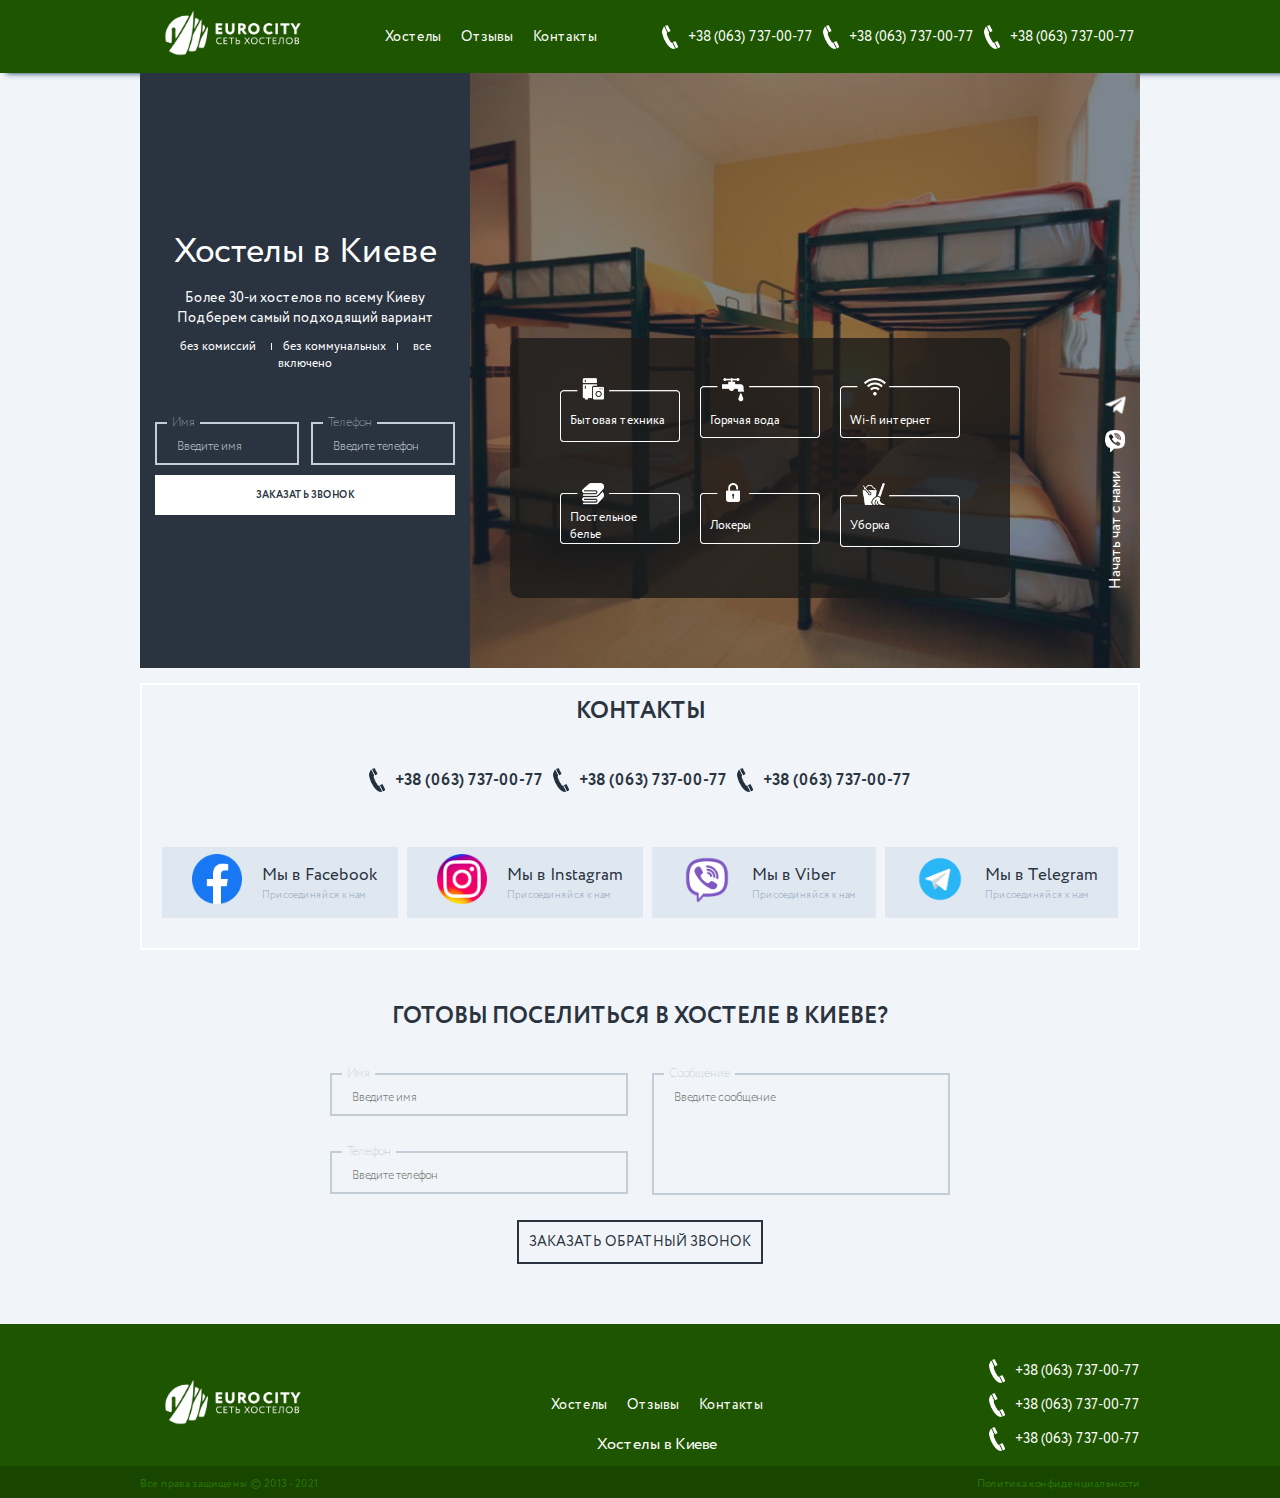
<file: front/contact.html>
<!DOCTYPE html>
<html lang="en">
<head>
	<meta charset="UTF-8">
	<meta name="viewport" content="width=device-width, initial-scale=1.0">
	<title>itworkers</title>
<link href="https://fonts.googleapis.com/css?family=Raleway:200,100,400" rel="stylesheet" type="text/css" />
    <link rel="shortcut icon" href="img/logo.png" type="image/x-icon">
	<link rel="stylesheet" href="css/style.css">
	<link rel="stylesheet" href="css/media.css"> 
	<script src="js/jquery-3.2.1.js"></script>
	<script src="js/main.js"></script>
	 
</head>
<body>
 	<header>
 		<div class="greenPart">
 			<div class="myContainer flex-align-center">
	 			<div class="logo">
		 			<a href="">
		 				<img src="img/1.png" alt="">
		 			</a>
		 		</div>
		 		<nav>
		 			<ul>
		 				<li><a href="">Хостелы</a></li>
		 				<li><a href="">Отзывы</a></li>
		 				<li><a href="">Контакты</a></li>
		 			</ul>
		 		</nav>
		 		<div class="phonenumbers">
		 			<a href="tel:+380637370077"><img src="img/Daco_524161.png" alt=""><span>+38 (063) 737-00-77</span></a>
		 			<a href="tel:+380637370077"><img src="img/Daco_524161.png" alt=""><span>+38 (063) 737-00-77</span></a>
		 			<a href="tel:+380637370077"><img src="img/Daco_524161.png" alt=""><span>+38 (063) 737-00-77</span></a>
		 		</div>
	 		</div>
 		</div>
 		<div class="infoHeader">
 			<div class="myContainer">
 				<div class="orderCall">
 					<h1 class="title">Хостелы в Киеве</h1>
 					<p class="description"><span>Более 30-и хостелов по всему Киеву</span> <span>Подберем самый подходящий вариант</span></p>
 					<p class="servicesTipes">
 						<span>без комиссий</span>
 						<span>без коммунальных</span>
 						<span>все включено</span>
 					</p>
 					<form action="">
 						<div class="items">
 							<div class="item">
 								<input type="text" placeholder="Введите имя">
 								<span>Имя</span>
 							</div>
 							<div class="item">
 								<input type="text" placeholder="Введите телефон">
 								<span>Телефон</span>
 							</div>
 							<button>ЗАКАЗАТЬ ЗВОНОК</button>
 						</div>
 					</form>
 				</div>
 				<div class="services">
 					<div class="types">
 						<div class="item" style="background-image: url(img/11.png);">
 							<!-- <img src="img/appliances.png" alt=""> -->
 							<p class="name">Бытовая техника</p>
 						</div>
 						<div class="item" style="background-image: url(img/3.png);">
 							<!-- <img src="img/Слой570.png" alt=""> -->
 							<p class="name">Горячая вода</p>
 						</div>
 						<div class="item" style="background-image: url(img/sd.png);">
 							<!-- <img src="img/pngwing.png" alt=""> -->
 							<p class="name">Wi-fi интернет</p>
 						</div>
 						<div class="item" style="background-image: url(img/4.png);">
 							<!-- <img src="img/5223459519203.png" alt=""> -->
 							<p class="name">Постельное белье</p>
 						</div>
 						<div class="item" style="background-image: url(img/5.png);">
 							<!-- <img src="img/2.3938633315415480940416.png" alt=""> -->
 							<p class="name">Локеры</p>
 						</div>
 						<div class="item" style="background-image: url(img/6.png);">
 							<!-- <img src="img/19.png" alt=""> -->
 							<p class="name">Уборка</p>
 						</div>
 					</div>
 					<div class="startChatWithsoc">
 						<p>Начать чат с нами</p>
	 					
	 					<a href="">
	 						<img src="img/viber--v1.png" alt="">
	 					</a>
	 					<a href="">
	 						<img src="img/tel.png" alt="">
	 					</a>
 					</div>
 				</div>
 				
 			</div>
 		</div>

 	</header>
 	<main>
 	 	 <div class="contactUs myContainer">
 	 	 	<div class="border">
 	 	 		<p class="title">КОНТАКТЫ</p>
	 	 	 	<div class="phonenumbers">
		 			<a href="tel:+380637370077"><img src="img/Daco_5241x61.png" alt=""><span>+38 (063) 737-00-77</span></a>
		 			<a href="tel:+380637370077"><img src="img/Daco_5241x61.png" alt=""><span>+38 (063) 737-00-77</span></a>
		 			<a href="tel:+380637370077"><img src="img/Daco_5241x61.png" alt=""><span>+38 (063) 737-00-77</span></a>
		 		</div>
		 		<div class="sociallinks flex-align-center">
		 			<div class="item flex-align-center">
		 				<a href=""></a>
		 				<div class="icon">
		 					<img src="img/icon/facebook-logo-2019-1597680-1350125.png" alt="">
		 				</div>
		 				<div class="join">
		 					<p class="title">Мы в Facebook</p>
		 					<p class="desc">Присоединяйся к нам</p>
		 				</div>
		 			</div>
		 			<div class="item flex-align-center">
		 				<a href=""></a>
		 				<div class="icon">
		 					<img src="img/icon/283-2831746_insta-icon-instagram.png" alt="">
		 				</div>
		 				<div class="join">
		 					<p class="title">Мы в Instagram</p>
		 					<p class="desc">Присоединяйся к нам</p>
		 				</div>
		 			</div>
		 			<div class="item flex-align-center">
		 				<a href=""></a>
		 				<div class="icon">
		 					<img src="img/icon/viber.png" alt="">
		 				</div>
		 				<div class="join">
		 					<p class="title">Мы в Viber</p>
		 					<p class="desc">Присоединяйся к нам</p>
		 				</div>
		 			</div>
		 			<div class="item flex-align-center">
		 				<a href=""></a>
		 				<div class="icon">
		 					<img src="img/icon/telegram-app--v1.png" alt="">
		 				</div>
		 				<div class="join">
		 					<p class="title">Мы в Telegram</p>
		 					<p class="desc">Присоединяйся к нам</p>
		 				</div>
		 			</div>
		 		</div>
	 	 	 	</div>
	 		<div class="contactForm">
	 			<p class="title">Готовы поселиться в хостеле в Киеве?</p>
	 			<form action="">
	 				<div class="parts">
	 					<div class="item">
							<input type="text" placeholder="Введите имя">
							<span>Имя</span>
						</div>
						<div class="item">
							<input type="text" placeholder="Введите телефон">
							<span>Телефон</span>
						</div>
	 				</div>
					<div class="item">
						<textarea name="" id="" cols="30" rows="10" placeholder="Введите сообщение"></textarea>
						<span>Сообщение</span>
					</div>
					<button>ЗАКАЗАТЬ ОБРАТНЫЙ ЗВОНОК</button>
	 			</form>
	 		</div>
	 		

 	 	 </div>
 	</main>
 	<footer>
 		<div class="greenPart">
 			<div class="myContainer flex-align-center">
	 			<div class="logo">
		 			<a href="">
		 				<img src="img/1.png" alt="">
		 			</a>
		 		</div>
		 		<nav>
		 			<ul>
		 				<li><a href="">Хостелы</a></li>
		 				<li><a href="">Отзывы</a></li>
		 				<li><a href="">Контакты</a></li>
		 			</ul>
		 			<p class="hostels">Хостелы в Киеве</p>
		 		</nav>
		 		<div class="phonenumbers">
		 			<a href="tel:+380637370077"><img src="img/Daco_524161.png" alt=""><span>+38 (063) 737-00-77</span></a>
		 			<a href="tel:+380637370077"><img src="img/Daco_524161.png" alt=""><span>+38 (063) 737-00-77</span></a>
		 			<a href="tel:+380637370077"><img src="img/Daco_524161.png" alt=""><span>+38 (063) 737-00-77</span></a>
		 		</div>
	 		</div>
 		</div>
 		<div class="darkGreen">
 			<div class="myContainer">
 				<p>Все права защищены © 2013 - 2021</p>
 				<a href="">Политика конфиденциальности</a>
 			</div>
 		</div>
 	</footer>
</body>
</html>
</file>
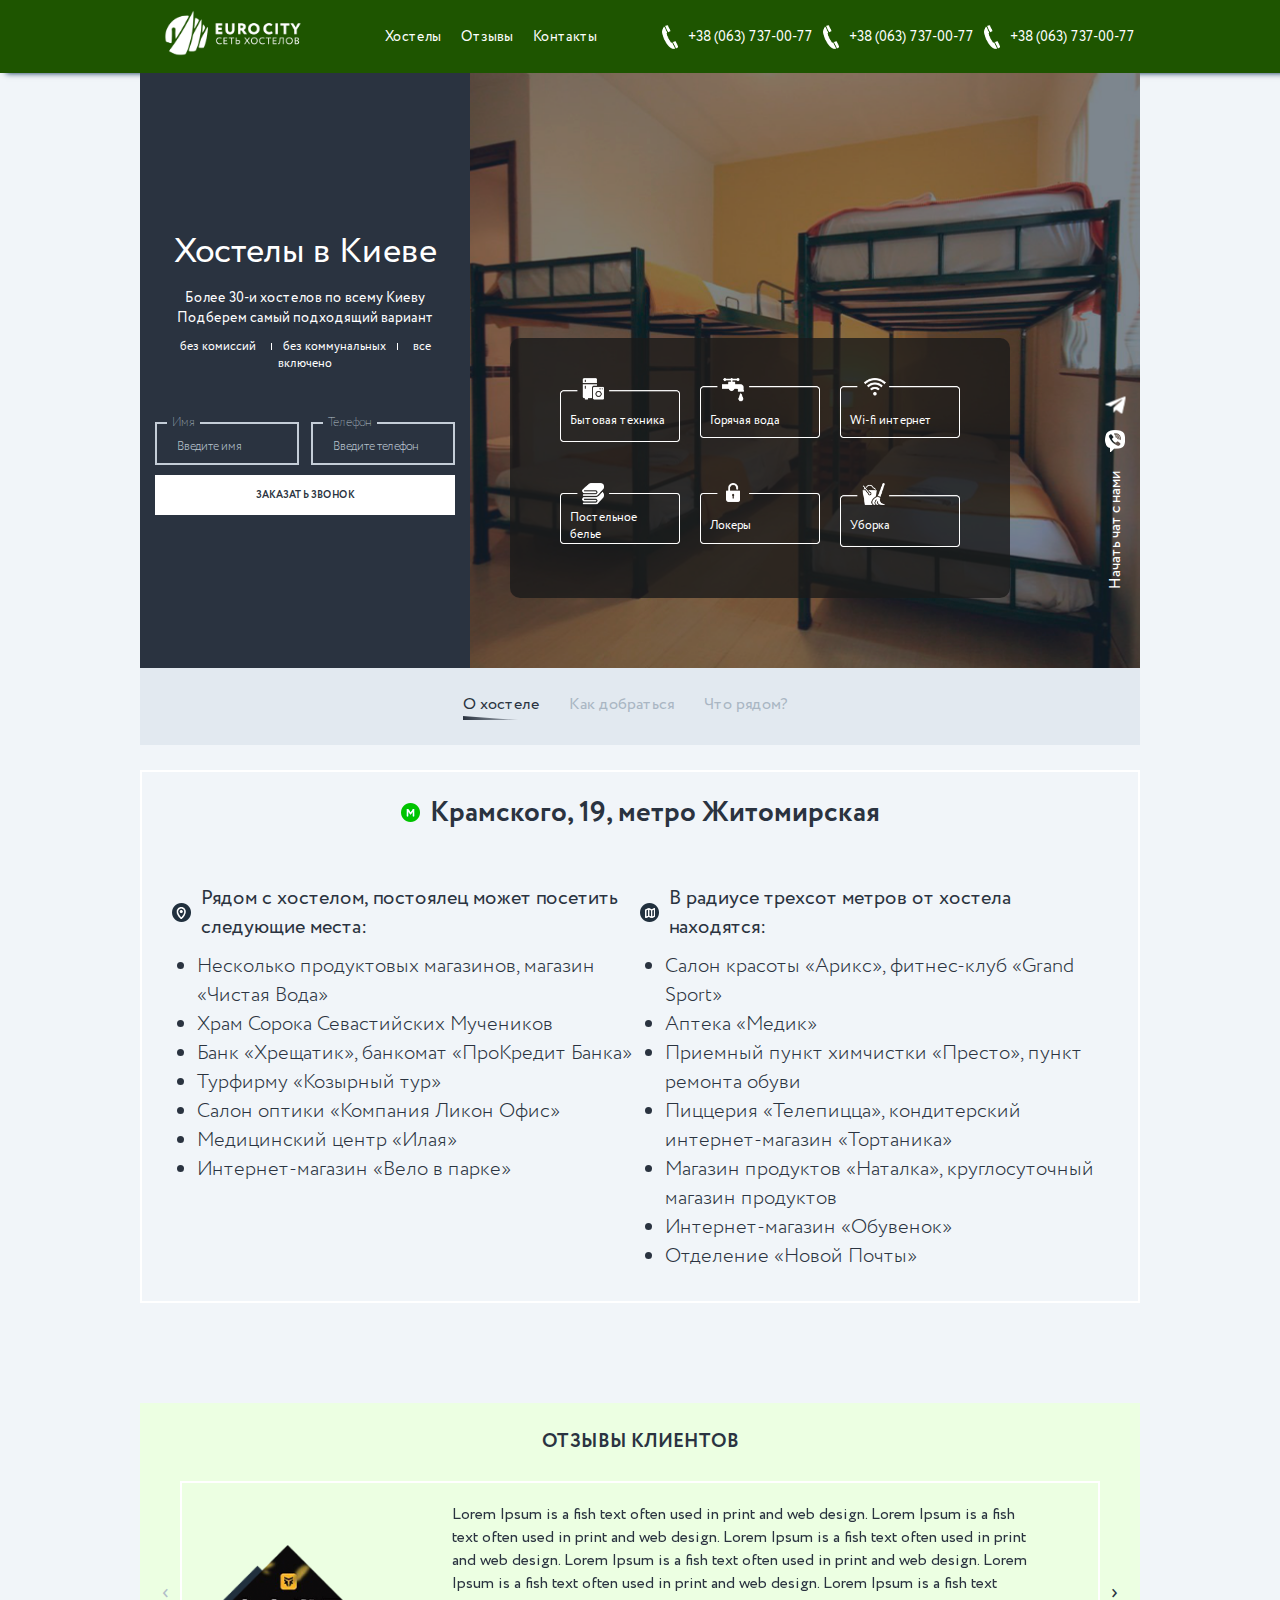
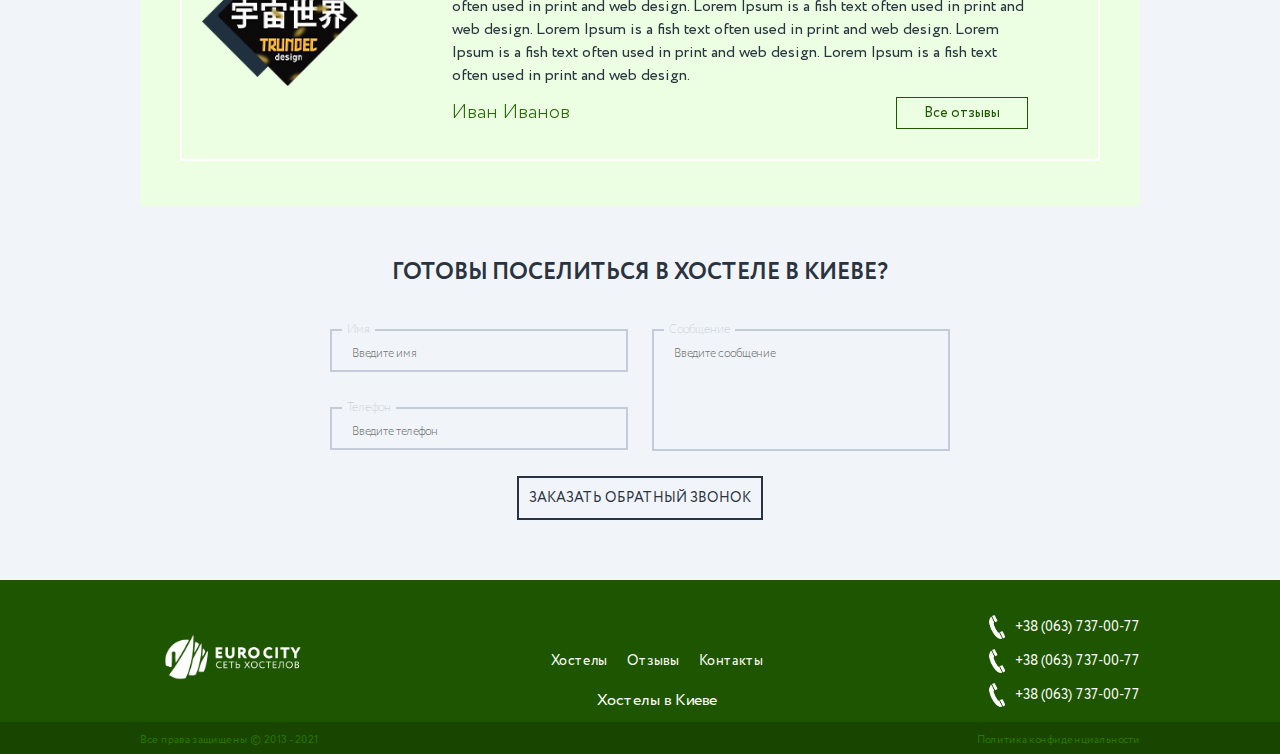
<file: front/single.html>
<!DOCTYPE html>
<html lang="en">
<head>
	<meta charset="UTF-8">
	<meta name="viewport" content="width=device-width, initial-scale=1.0">
	<title>itworkers</title>
<link href="https://fonts.googleapis.com/css?family=Raleway:200,100,400" rel="stylesheet" type="text/css" />
    <link rel="shortcut icon" href="img/logo.png" type="image/x-icon">
    <link rel="stylesheet" href="css/owl.carousel.min.css">
    <link rel="stylesheet" href="css/owl.theme.default.min.css">
    <link href="css/all.css" rel="stylesheet">
	<link rel="stylesheet" href="css/style.css">
	<link rel="stylesheet" href="css/media.css"> 
	<script src="js/jquery-3.2.1.js"></script>
	<script src="js/owl.carousel.min.js"></script>
	<script src="js/main.js"></script>
	 
</head>
<body>
 	<header>
 		<div class="greenPart">
 			<div class="myContainer flex-align-center">
	 			<div class="logo">
		 			<a href="">
		 				<img src="img/1.png" alt="">
		 			</a>
		 		</div>
		 		<nav>
		 			<ul>
		 				<li><a href="">Хостелы</a></li>
		 				<li><a href="">Отзывы</a></li>
		 				<li><a href="">Контакты</a></li>
		 			</ul>
		 		</nav>
		 		<div class="phonenumbers">
		 			<a href="tel:+380637370077"><img src="img/Daco_524161.png" alt=""><span>+38 (063) 737-00-77</span></a>
		 			<a href="tel:+380637370077"><img src="img/Daco_524161.png" alt=""><span>+38 (063) 737-00-77</span></a>
		 			<a href="tel:+380637370077"><img src="img/Daco_524161.png" alt=""><span>+38 (063) 737-00-77</span></a>
		 		</div>
	 		</div>
 		</div>
 		<div class="infoHeader">
 			<div class="myContainer">
 				<div class="orderCall">
 					<h1 class="title">Хостелы в Киеве</h1>
 					<p class="description"><span>Более 30-и хостелов по всему Киеву</span> <span>Подберем самый подходящий вариант</span></p>
 					<p class="servicesTipes">
 						<span>без комиссий</span>
 						<span>без коммунальных</span>
 						<span>все включено</span>
 					</p>
 					<form action="">
 						<div class="items">
 							<div class="item">
 								<input type="text" placeholder="Введите имя">
 								<span>Имя</span>
 							</div>
 							<div class="item">
 								<input type="text" placeholder="Введите телефон">
 								<span>Телефон</span>
 							</div>
 							<button>ЗАКАЗАТЬ ЗВОНОК</button>
 						</div>
 					</form>
 				</div>
 				<div class="services">
 					<div class="types">
 						<div class="item" style="background-image: url(img/11.png);">
 							<!-- <img src="img/appliances.png" alt=""> -->
 							<p class="name">Бытовая техника</p>
 						</div>
 						<div class="item" style="background-image: url(img/3.png);">
 							<!-- <img src="img/Слой570.png" alt=""> -->
 							<p class="name">Горячая вода</p>
 						</div>
 						<div class="item" style="background-image: url(img/sd.png);">
 							<!-- <img src="img/pngwing.png" alt=""> -->
 							<p class="name">Wi-fi интернет</p>
 						</div>
 						<div class="item" style="background-image: url(img/4.png);">
 							<!-- <img src="img/5223459519203.png" alt=""> -->
 							<p class="name">Постельное белье</p>
 						</div>
 						<div class="item" style="background-image: url(img/5.png);">
 							<!-- <img src="img/2.3938633315415480940416.png" alt=""> -->
 							<p class="name">Локеры</p>
 						</div>
 						<div class="item" style="background-image: url(img/6.png);">
 							<!-- <img src="img/19.png" alt=""> -->
 							<p class="name">Уборка</p>
 						</div>
 					</div>
 					<div class="startChatWithsoc">
 						<p>Начать чат с нами</p>
	 					
	 					<a href="">
	 						<img src="img/viber--v1.png" alt="">
	 					</a>
	 					<a href="">
	 						<img src="img/tel.png" alt="">
	 					</a>
 					</div>
 				</div>
 				 
 			</div>
 		</div>

 	</header>
 	<main>
 	 	<div class="myContainer singlePage	">
 	 		<div class="filter">
				<div class="rayonAndSearch flex-align-center">
					<ul >
						<li class="active">
							<p>О хостеле</p>
						</li>
						<li >
							<p>Как добраться</p>
						</li>
						<li  >
							<p>Что рядом?</p>
						</li>
					</ul>
					 
				</div>
			</div>
			<div class="aboutHostel"  style="display: none;">
				<div class="slider">
					<div id="big" class="owl-carousel owl-theme">
						<div class="item" style="background-image:url(img/2-30.png);"> </div>		   
						<div class="item" style="background-image:url(img/2-30.png);"> </div>		   
						<div class="item" style="background-image:url(img/2-30.png);"> </div>		   
						<div class="item" style="background-image:url(img/2-30.png);"> </div>		   
						<div class="item" style="background-image:url(img/2-30.png);"> </div>		   
						<div class="item" style="background-image:url(img/2-30.png);"> </div>		   
						<div class="item" style="background-image:url(img/2-30.png);"> </div>		   
						<div class="item" style="background-image:url(img/2-30.png);"> </div>		   
						<div class="item" style="background-image:url(img/2-30.png);"> </div>		
						 
					</div>
					<div id="thumbs" class="owl-carousel owl-theme">
						<div class="item" style="background-image:url(img/2-30.png);"> </div>		   
						<div class="item" style="background-image:url(img/2-30.png);"> </div>		   
						<div class="item" style="background-image:url(img/2-30.png);"> </div>		   
						<div class="item" style="background-image:url(img/2-30.png);"> </div>		   
						<div class="item" style="background-image:url(img/2-30.png);"> </div>		   
						<div class="item" style="background-image:url(img/2-30.png);"> </div>		   
						<div class="item" style="background-image:url(img/2-30.png);"> </div>		   
						<div class="item" style="background-image:url(img/2-30.png);"> </div>		   
						<div class="item" style="background-image:url(img/2-30.png);"> </div>		   
						    
					</div>
				</div>
				<div class="prices">
					<div class="priceForAll">
						<p class="title">Стоимость услуг:</p>
						<div class="items">
							<div class="item">
								<p class="name">4 недели </p>
								<p class="price">2000/2200</p>
							</div>
							<div class="item">
								<p class="name">Неделя </p>
								<p class="price">650/670</p>
							</div>
							<div class="item">
								<p class="name">Сутки</p>
								<p class="price">180/200</p>
							</div>
						</div>
					</div>
					<div class="forNewClients">
						<p class="title">Для новых клиентов ( которые ранее не проживали в нашей  сети ) на первую оплату.</p>
						<div class="items">
							<div class="item">
								<p class="name">4 недели </p>
								<p class="price">2000/2200</p>
							</div>
							<div class="item">
								<p class="name">Неделя </p>
								<p class="price">650/670</p>
							</div>
							<div class="item">
								<p class="name">Сутки</p>
								<p class="price">180/200</p>
							</div>
						</div>
					</div>
				</div>
			</div>
			<div class="hoToFind" style="display: none;">
				<div class="transport">
					<div class="item">
						<div class="title">
							<img src="img/Мs.png" alt="">
							<p>Метро</p>
						</div>
						<ul class="items">
							<li>Вокзальная</li>
							<li>Олимпийская</li>
						</ul>
					</div>
					<div class="item">
						<div class="title">
							<img src="img/1294485415242216630256.png" alt="">
							<p>Автобус</p>
						</div>
						<ul class="items">
							<li>Автобус №3</li>
							<li>Автобус №53</li>
							<li>Автобус №69</li>
						</ul>
					</div>
					<div class="item">
						<div class="title">
							<img src="img/trolleybus.png" alt="">
							<p>Троллейбус</p>
						</div>
						<ul class="items">
							<li>Троллейбус №3</li>
							<li>Троллейбус №3</li>
							<li>Троллейбус №3</li>
						</ul>
					</div>
					<div class="item">
						<div class="title">
							<img src="img/trollsseybus.png" alt="">
							<p>Маршрутка</p>
						</div>
						<ul class="items">
							<li>Маршрутка №3</li>
							<li>Маршрутка №53</li>
							<li>Маршрутка №69</li>
							<li>Маршрутка №69</li>
							<li>Маршрутка №69</li>
							<li>Маршрутка №69</li>
						</ul>
					</div>
				</div>
				<div class="maps">
					<iframe src="https://www.google.com/maps/embed?pb=!1m14!1m12!1m3!1d48758.02316714278!2d44.45938084593739!3d40.20068836762443!2m3!1f0!2f0!3f0!3m2!1i1024!2i768!4f13.1!5e0!3m2!1sen!2s!4v1623166692285!5m2!1sen!2s" width="600" height="450" style="border:0;" allowfullscreen="" loading="lazy"></iframe>
				</div>

			</div>
			<div class="whatIsNear" >
				<div class="title">
					<img src="img/М.png" alt="">
					<p>Крамского, 19, метро Житомирская </p>
				</div>
				<div class="transport">
					<div class="item">
						<div class="title">
							<img src="img/location.png" alt="">
							<p> Рядом с хостелом, постоялец может посетить следующие места: </p>
						</div>
						<ul class="items">
							<li>Несколько продуктовых магазинов, магазин «Чистая Вода»</li>
							<li>Храм Сорока Севастийских Мучеников </li>
							<li>Банк «Хрещатик», банкомат «ПроКредит Банка»</li>
							<li>Турфирму «Козырный тур» </li>
							<li>Салон оптики «Компания Ликон Офис»</li>
							<li>Медицинский центр «Илая»</li>
							<li>Интернет-магазин «Вело в парке»</li>
							
						</ul>
					</div>
					<div class="item">
						<div class="title">
							<img src="img/map.png" alt="">
							<p>В радиусе трехсот метров от хостела находятся: </p>
						</div>
						<ul class="items">
							<li>Салон красоты «Арикс», фитнес-клуб «Grand Sport»</li>
							<li>Аптека «Медик» </li>
							<li>Приемный пункт химчистки «Престо», пункт ремонта обуви</li>
							<li>Пиццерия «Телепицца», кондитерский интернет-магазин «Тортаника»</li>
							<li>Магазин продуктов «Наталка», круглосуточный магазин продуктов</li>
							<li>Интернет-магазин «Обувенок» </li>
							<li>Отделение «Новой Почты»</li>
						</ul>
					</div>
					 
				</div>
			</div>
 	 		<div class="reviews">
				<p class="title">ОТЗЫВЫ КЛИЕНТОВ</p>
				<div class="testimonials  owl-carousel owl-theme">
	 	
				    <div class="item flex-align-center" >
				    	  <div class="image">
				    	  	<img src="img/ava.png" alt="">
				    	  </div>
				    	  <div class="text">
				    	  	<p class="desc">Lorem Ipsum is a fish text often used in print and web design.
				    	  	Lorem Ipsum is a fish text often used in print and web design. 
				    	  	Lorem Ipsum is a fish text often used in print and web design. 
				    	  	Lorem Ipsum is a fish text often used in print and web design. 
				    	  	Lorem Ipsum is a fish text often used in print and web design. Lorem Ipsum is a fish text often used in print and web design.
				    	  	Lorem Ipsum is a fish text often used in print and web design. 
				    	  	Lorem Ipsum is a fish text often used in print and web design. 
				    	  	Lorem Ipsum is a fish text often used in print and web design. 
				    	  	Lorem Ipsum is a fish text often used in print and web design. 
				    	  	 </p>
				    	  	 <div class="nameAndSeeAll flex-align-center">
				    	  	 	<p class="name">Иван Иванов</p>
				    	  	 	<a href="" class="seeAll">Все отзывы</a>
				    	  	 </div>
				    	  </div>
				    </div>	 
				    <div class="item flex-align-center" >
				    	  <div class="image">
				    	  	<img src="img/ava.png" alt="">
				    	  </div>
				    	  <div class="text">
				    	  	<p class="desc">Lorem Ipsum is a fish text often used in print and web design.
				    	  	Lorem Ipsum is a fish text often used in print and web design. 
				    	  	Lorem Ipsum is a fish text often used in print and web design. 
				    	  	Lorem Ipsum is a fish text often used in print and web design. 
				    	  	Lorem Ipsum is a fish text often used in print and web design. 
				    	  	 </p>
				    	  	 <div class="nameAndSeeAll flex-align-center">
				    	  	 	<p class="name">Иван Иванов</p>
				    	  	 	<a href="" class="seeAll">Все отзывы</a>
				    	  	 </div>
				    	  </div>
				    </div>	 
				     
				</div>
			</div>
			<div class="contactForm">
	 			<p class="title">Готовы поселиться в хостеле в Киеве?</p>
	 			<form action="">
	 				<div class="parts">
	 					<div class="item">
							<input type="text" placeholder="Введите имя">
							<span>Имя</span>
						</div>
						<div class="item">
							<input type="text" placeholder="Введите телефон">
							<span>Телефон</span>
						</div>
	 				</div>
					<div class="item">
						<textarea name="" id="" cols="30" rows="10" placeholder="Введите сообщение"></textarea>
						<span>Сообщение</span>
					</div>
					<button>ЗАКАЗАТЬ ОБРАТНЫЙ ЗВОНОК</button>
	 			</form>
	 		</div>
 	 	</div>
 	</main>
 	<footer>
 		<div class="greenPart">
 			<div class="myContainer flex-align-center">
	 			<div class="logo">
		 			<a href="">
		 				<img src="img/1.png" alt="">
		 			</a>
		 		</div>
		 		<nav>
		 			<ul>
		 				<li><a href="">Хостелы</a></li>
		 				<li><a href="">Отзывы</a></li>
		 				<li><a href="">Контакты</a></li>
		 			</ul>
		 			<p class="hostels">Хостелы в Киеве</p>
		 		</nav>
		 		<div class="phonenumbers">
		 			<a href="tel:+380637370077"><img src="img/Daco_524161.png" alt=""><span>+38 (063) 737-00-77</span></a>
		 			<a href="tel:+380637370077"><img src="img/Daco_524161.png" alt=""><span>+38 (063) 737-00-77</span></a>
		 			<a href="tel:+380637370077"><img src="img/Daco_524161.png" alt=""><span>+38 (063) 737-00-77</span></a>
		 		</div>
	 		</div>
 		</div>
 		<div class="darkGreen">
 			<div class="myContainer">
 				<p>Все права защищены © 2013 - 2021</p>
 				<a href="">Политика конфиденциальности</a>
 			</div>
 		</div>
 	</footer>
</body>
</html>
</file>
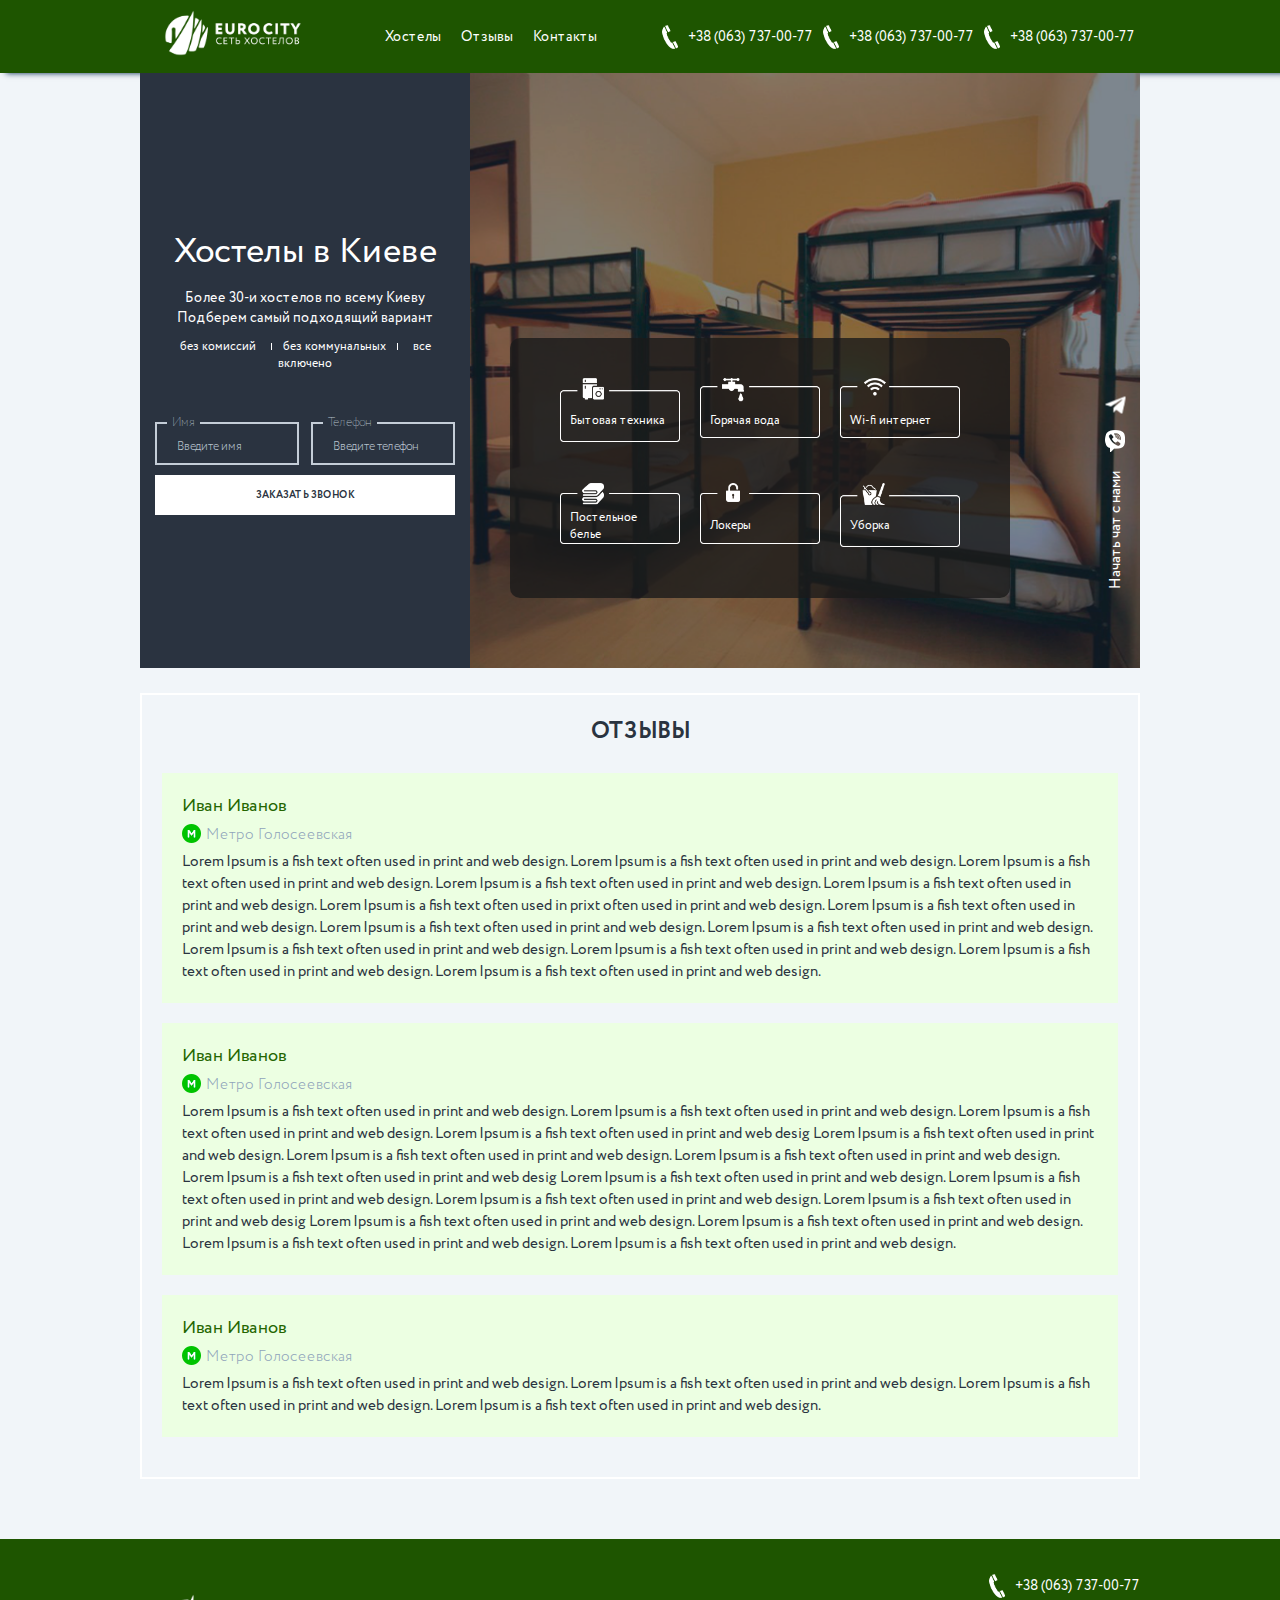
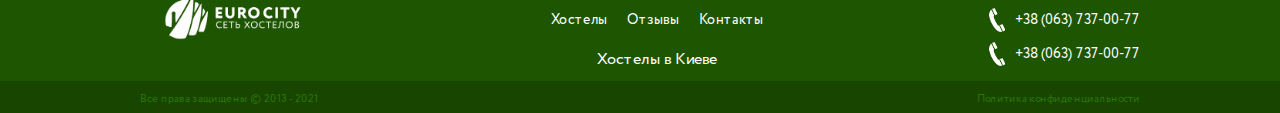
<file: front/testimonials.html>
<!DOCTYPE html>
<html lang="en">
<head>
	<meta charset="UTF-8">
	<meta name="viewport" content="width=device-width, initial-scale=1.0">
	<title>itworkers</title>
<link href="https://fonts.googleapis.com/css?family=Raleway:200,100,400" rel="stylesheet" type="text/css" />
    <link rel="shortcut icon" href="img/logo.png" type="image/x-icon">
	<link rel="stylesheet" href="css/style.css">
	<link rel="stylesheet" href="css/media.css"> 
	<script src="js/jquery-3.2.1.js"></script>
	<script src="js/main.js"></script>
	 
</head>
<body>
 	<header>
 		<div class="greenPart">
 			<div class="myContainer flex-align-center">
	 			<div class="logo">
		 			<a href="">
		 				<img src="img/1.png" alt="">
		 			</a>
		 		</div>
		 		<nav>
		 			<ul>
		 				<li><a href="">Хостелы</a></li>
		 				<li><a href="">Отзывы</a></li>
		 				<li><a href="">Контакты</a></li>
		 			</ul>
		 		</nav>
		 		<div class="phonenumbers">
		 			<a href="tel:+380637370077"><img src="img/Daco_524161.png" alt=""><span>+38 (063) 737-00-77</span></a>
		 			<a href="tel:+380637370077"><img src="img/Daco_524161.png" alt=""><span>+38 (063) 737-00-77</span></a>
		 			<a href="tel:+380637370077"><img src="img/Daco_524161.png" alt=""><span>+38 (063) 737-00-77</span></a>
		 		</div>
	 		</div>
 		</div>
 		<div class="infoHeader">
 			<div class="myContainer">
 				<div class="orderCall">
 					<h1 class="title">Хостелы в Киеве</h1>
 					<p class="description"><span>Более 30-и хостелов по всему Киеву</span> <span>Подберем самый подходящий вариант</span></p>
 					<p class="servicesTipes">
 						<span>без комиссий</span>
 						<span>без коммунальных</span>
 						<span>все включено</span>
 					</p>
 					<form action="">
 						<div class="items">
 							<div class="item">
 								<input type="text" placeholder="Введите имя">
 								<span>Имя</span>
 							</div>
 							<div class="item">
 								<input type="text" placeholder="Введите телефон">
 								<span>Телефон</span>
 							</div>
 							<button>ЗАКАЗАТЬ ЗВОНОК</button>
 						</div>
 					</form>
 				</div>
 				<div class="services">
 					<div class="types">
 						<div class="item" style="background-image: url(img/11.png);">
 							<!-- <img src="img/appliances.png" alt=""> -->
 							<p class="name">Бытовая техника</p>
 						</div>
 						<div class="item" style="background-image: url(img/3.png);">
 							<!-- <img src="img/Слой570.png" alt=""> -->
 							<p class="name">Горячая вода</p>
 						</div>
 						<div class="item" style="background-image: url(img/sd.png);">
 							<!-- <img src="img/pngwing.png" alt=""> -->
 							<p class="name">Wi-fi интернет</p>
 						</div>
 						<div class="item" style="background-image: url(img/4.png);">
 							<!-- <img src="img/5223459519203.png" alt=""> -->
 							<p class="name">Постельное белье</p>
 						</div>
 						<div class="item" style="background-image: url(img/5.png);">
 							<!-- <img src="img/2.3938633315415480940416.png" alt=""> -->
 							<p class="name">Локеры</p>
 						</div>
 						<div class="item" style="background-image: url(img/6.png);">
 							<!-- <img src="img/19.png" alt=""> -->
 							<p class="name">Уборка</p>
 						</div>
 					</div>
 					<div class="startChatWithsoc">
 						<p>Начать чат с нами</p>
	 					
	 					<a href="">
	 						<img src="img/viber--v1.png" alt="">
	 					</a>
	 					<a href="">
	 						<img src="img/tel.png" alt="">
	 					</a>
 					</div>
 				</div>
 				 
 			</div>
 		</div>

 	</header>
 	<main>
 	 	<div class="myContainer">
 	 		<div class="testimonials">
 	 			<p class="title">ОТЗЫВЫ</p>
 	 			<div class="items">
 	 				<div class="item">
 	 					<p class="name">Иван Иванов</p>
 	 					<div class="title">
							<img src="img/М.png" alt="">
							<p>Метро Голосеевская</p>
						</div>
						<div class="desc">
							Lorem Ipsum is a fish text often used in print and web design. 
							Lorem Ipsum is a fish text often used in print and web design. 
							Lorem Ipsum is a fish text often used in print and web design. 
							Lorem Ipsum is a fish text often used in print and web design. 
								Lorem Ipsum is a fish text often used in print and web design. 
							Lorem Ipsum is a fish text often used in prixt often used in print and web design. 
							Lorem Ipsum is a fish text often used in print and web design. 
							Lorem Ipsum is a fish text often used in print and web design. 
							Lorem Ipsum is a fish text often used in print and web design. 
								Lorem Ipsum is a fish text often used in print and web design. 
							Lorem Ipsum is a fish text often used in print and web design. 
							Lorem Ipsum is a fish text often used in print and web design. 
							Lorem Ipsum is a fish text often used in print and web design. 
						</div>
 	 				</div>
 	 				<div class="item">
 	 					<p class="name">Иван Иванов</p>
 	 					<div class="title">
							<img src="img/М.png" alt="">
							<p>Метро Голосеевская</p>
						</div>
						<div class="desc">
							Lorem Ipsum is a fish text often used in print and web design. 
							Lorem Ipsum is a fish text often used in print and web design. 
							Lorem Ipsum is a fish text often used in print and web design. 
							Lorem Ipsum is a fish text often used in print and web desig
							Lorem Ipsum is a fish text often used in print and web design. 
							Lorem Ipsum is a fish text often used in print and web design. 
							Lorem Ipsum is a fish text often used in print and web design. 
							Lorem Ipsum is a fish text often used in print and web desig
							Lorem Ipsum is a fish text often used in print and web design. 
							Lorem Ipsum is a fish text often used in print and web design. 
							Lorem Ipsum is a fish text often used in print and web design. 
							Lorem Ipsum is a fish text often used in print and web desig
							Lorem Ipsum is a fish text often used in print and web design. 
							Lorem Ipsum is a fish text often used in print and web design. 
							Lorem Ipsum is a fish text often used in print and web design. 
							Lorem Ipsum is a fish text often used in print and web design. 
						</div>
 	 				</div>
 	 				<div class="item">
 	 					<p class="name">Иван Иванов</p>
 	 					<div class="title">
							<img src="img/М.png" alt="">
							<p>Метро Голосеевская</p>
						</div>
						<div class="desc">
							Lorem Ipsum is a fish text often used in print and web design. 
							Lorem Ipsum is a fish text often used in print and web design. 
							Lorem Ipsum is a fish text often used in print and web design. 
							Lorem Ipsum is a fish text often used in print and web design. 
						</div>
 	 				</div>
 	 			</div>
 	 		</div>
 	 	</div>
 	</main>

 	<footer>
 		<div class="greenPart" >
 			<div class="myContainer flex-align-center">
	 			<div class="logo">
		 			<a href="">
		 				<img src="img/1.png" alt="">
		 			</a>
		 		</div>
		 		<nav>
		 			<ul>
		 				<li><a href="">Хостелы</a></li>
		 				<li><a href="">Отзывы</a></li>
		 				<li><a href="">Контакты</a></li>
		 			</ul>
		 			<p class="hostels">Хостелы в Киеве</p>
		 		</nav>
		 		<div class="phonenumbers">
		 			<a href="tel:+380637370077"><img src="img/Daco_524161.png" alt=""><span>+38 (063) 737-00-77</span></a>
		 			<a href="tel:+380637370077"><img src="img/Daco_524161.png" alt=""><span>+38 (063) 737-00-77</span></a>
		 			<a href="tel:+380637370077"><img src="img/Daco_524161.png" alt=""><span>+38 (063) 737-00-77</span></a>
		 		</div>
	 		</div>
 		</div>
 		<div class="darkGreen">
 			<div class="myContainer">
 				<p>Все права защищены © 2013 - 2021</p>
 				<a href="">Политика конфиденциальности</a>
 			</div>
 		</div>
 	</footer>
</body>
</html>
</file>
<file: front/css/style.css>
* {
  margin: 0;
  padding: 0;
  box-sizing: border-box;

}
a {
  text-decoration: none;
  color: inherit;
}  
::-webkit-scrollbar {
  width: 2px;
}

/* Track */
::-webkit-scrollbar-track {
  background: #f1f1f1; 
}

/* Handle */
::-webkit-scrollbar-thumb {
  background: #3aa68a; 
}

/* Handle on hover */
::-webkit-scrollbar-thumb:hover {
  background: #555; 
}
@font-face {
  font-family: Circe-Bold;

  src:url(../fonts/Circe-Bold.ttf);
}  
@font-face {
  font-family: Circe-Regular;

  src:url(../fonts/Circe-Regular.ttf);
}  
@font-face {
  font-family: Circe-Light;

  src:url(../fonts/Circe-Light.ttf);
}  
@font-face {
  font-family: Circe-ExtraLight;

  src:url(../fonts/Circe-ExtraLight.ttf);
}  
@font-face {
  font-family: Circe-ExtraBold;

  src:url(../fonts/Circe-ExtraBold.ttf);
}  


h1, h2 {
  font-weight: normal;
}
body{
  background: #f1f5f9;
  color: #2a3340;
  overflow-x: hidden;
  font-family: Circe-Regular , arial;
}

ul {
  list-style-type: none;
  padding: 0;
}
input , button , textarea {
  outline: none !important;
}
/* width */
::-webkit-scrollbar {
  width: 3px;
}

/* Track */
::-webkit-scrollbar-track {
  background: #f1f1f1; 
}

/* Handle */
::-webkit-scrollbar-thumb {
  background: #888; 
}

/* Handle on hover */
::-webkit-scrollbar-thumb:hover {
  background: #555; 
}
.myContainer {
  width: 1400px;
  margin: 0 auto;
} 
.flex-align-center {
  display: flex;
  justify-content: space-between;
  align-items: center;
}
header {

}
.greenPart .logo{

}
.greenPart .logo img{
  width: 185px;
}
.greenPart{
  background: #1e5500;
  box-shadow: 6px 0 6px #00264d;
  color: white;
}
nav{

}
nav ul{
  display: flex;
}
nav ul li{
  margin: 0 17px;
  font-size: 15px;
}
.phonenumbers {
  display: flex;
}

.phonenumbers a{
  display: flex;
  align-items: center;
  font-size: 16px;
  margin: 0 12px;
}

.phonenumbers a img{
  width: 16px;
  margin-right: 10px;
}
.infoHeader .myContainer{
  display: flex;
  justify-content: space-between;
  flex-wrap: wrap;
}
.infoHeader .orderCall{

}
.infoHeader .orderCall .title{
  font-size: 50px;
}
.infoHeader .orderCall .description{
  display: flex;
  flex-direction: column;
  align-items: center;
  justify-content: center;
  font-size: 17px;
  margin: 10px 0 20px;
}
.infoHeader .orderCall .description span{

}
.infoHeader .orderCall {
  height: 595px;
  background: #2a3340;
  color: white;
  display: flex;
  flex-direction: column;
  align-items: center;
  justify-content: center;
  padding: 35px;
  width: 33%;
  text-align: center;
}
.infoHeader .servicesTipes{
  font-size: 12px
}
.infoHeader .servicesTipes span:nth-child(2){
  margin: 0 24px;
  position: relative;
}
.infoHeader .servicesTipes span:nth-child(2):before{
  content: '';
  position: absolute;
  width: 1px;
  height: 40%;
  top: 30%;
  background: white;
  left: -12px;
}
.infoHeader .servicesTipes span:nth-child(2):after{
  content: '';
  position: absolute;
  width: 1px;
  height: 40%;
  top: 30%;
  background: white;
  right: -12px;
}
.infoHeader form{
  margin-top: 50px;
  width: 100%;
}
.infoHeader form .items{
  display: flex;
  flex-wrap: wrap;
  justify-content: space-between;
}
.infoHeader form .items .item{
  width: 48%;
  border: 2px solid #c4cdd7;
  margin-bottom: 10px;
  position: relative;
  padding-top: 6px;
}
.infoHeader form .items .item input::placeholder {
  color: #b9c4cf;
  font-family: Circe-Light;
}
.infoHeader form .items .item input{
  font-size: 12px;
  width: 100%;
  background: transparent;
  border: none;
  padding: 8px 20px;
  color: #b9c4cf;
  font-family: Circe-Light;
}
.infoHeader form .items .item span{
  position: absolute;
  left: 10px;
  top: -10px;
  color: #b9c4cf;
  font-family: Circe-ExtraLight;
  font-size: 12px;
  background: #2a3340;
  padding: 0 5px;

}
.infoHeader form button{
  font-family:Circe-Bold;
  width: 100%;
  height: 40px;
  color: #2a3340;
  background: white;
  border: none;
  font-size: 10px;
}
.infoHeader form{

}
.infoHeader .services{
  background: url(../img/2-30.png);
  width: 67%;
  background-position: center;
  background-size: cover;
  display: flex;
  justify-content: center;
  align-items: flex-end;
  position: relative;
}
.infoHeader .services .types{
  display: flex;
  flex-wrap: wrap;
  justify-content: space-between;
  background: hsl(0deg 0% 10% / 80%);
  border-radius: 10px;
  padding: 40px 50px 10px;
  margin: 0 130px 70px 40px;

}
.infoHeader .services .types .item{
  width: 30%;
  margin-bottom: 40px;
  position: relative;
  border-radius: 5px;
  padding: 40px 15px 20px;
  color: white;
  background-size: 100% 100%;
  height: 105px;
  display: flex;
  align-items: center;
  font-size: 20px
}
.infoHeader .services .types .item p{

}
.infoHeader .services .types .item img{

}
.infoHeader .services .startChatWithsoc{
 position: absolute;
 width: 280px;
 display: flex;
 transform: rotate( 
  -90deg
  );
 right: -100px;
 align-items: center;
 bottom: 210px;
 color: white;
 font-size: 20px;
 justify-content: space-between;
}
.infoHeader .services .startChatWithsoc a{
  transform: rotate(
    90deg
    );
}
.infoHeader .services{

}
footer {
  margin-top: 60px;
}
footer .phonenumbers a {
  margin: 5px 0;
}
footer .phonenumbers{
  flex-direction: column;
}
footer .greenPart{
  padding: 30px 0 10px;
  position: relative;
  box-shadow: none;
}
footer nav {
  display: flex;
  flex-direction: column;
  justify-content: center;
  align-items: center;
}
footer .hostels{
  position: absolute;
  bottom: 10px;
}
footer .darkGreen {
  background: #184500;
  color: #2a7700;
  font-size: 11px;
}
footer .darkGreen .myContainer{
  display: flex;
  justify-content: space-between;
  align-items: center;

  padding: 10px 0 6px;
}
.errorPage {
  height: 100%;
  display: flex;
  justify-content: center;
  align-items: center;
}
.errorPage .myContainer img {

}
.errorPage .myContainer  a{
 border-radius: 5px;
 background-color: rgb(30, 85, 0);
 padding: 6px 70px;
 color: white;
 margin-top: 20px;
 font-size: 19px;
 font-family: 'Circe-Bold';

}
.errorPage .myContainer .desc {
  font-family: Circe-Light;
  font-size: 25px;
  color: #2a3340;
}
.errorPage .myContainer .notfound {
  font-size: 25px;
  color: #2a3340;
  font-family: Circe-Bold;
}
.errorPage .myContainer .error {
  font-family: Circe-Bold;
  font-size: 50px;
  color: #2a3340;
}
.errorPage .myContainer{
  height: 100%;
  display: flex;
  flex-direction: column;

  justify-content: center;
  align-items: center;
}


.contactUs { 
  margin-top: 50px;
  padding-top: 15px;
}
.contactUs .border> .title{
  text-align: center;
  font-size: 23px;
  font-family: 'Circe-Bold';
  color: #2a3340;
  margin-bottom: 40px;
}
.contactUs .phonenumbers {
  justify-content: center;
}
.contactUs .phonenumbers a{
  color: #2a3340;
  font-size: 16px;
  font-family: 'Circe-Bold'
}
.contactUs .phonenumbers a img{

}
.contactUs .border {
  border: 2px solid rgb(255, 255, 255);
  padding: 10px 150px 30px;
}
.contactUs .sociallinks{
  margin: 55px 0 0;

}
.contactUs .sociallinks .item{
 background-color: rgb(223, 232, 241);
 padding: 7px 20px 7px 30px
}
.contactUs .sociallinks  {
  position: relative;
}
.contactUs .sociallinks a {
  position: absolute;
  top: 0;
  right: 0;
  left: 0;
  bottom: 0;
}


.contactUs .sociallinks .item .icon img{
  width: 50px;
  margin-right: 20px;
}
.contactUs .sociallinks .item .join{

}
.contactUs .sociallinks .item .join .title{
  color: #2a3340;
  font-size: 17px;
}
.contactUs .sociallinks .item .join .desc{
  font-size: 10px;
  font-family: 'Circe-Light';
  color: #8fa4ba;
}
.contactForm{
  margin-top: 50px
}
.contactForm .title{
  font-size: 23px;
  font-family: 'Circe-Bold';
  text-align: center;
  text-transform: uppercase;
}
.contactForm form{

  display: flex;
  justify-content: center;
  flex-wrap: wrap;
  
  width: 620px;
  margin: 40px auto 0;
}
.contactForm form .parts{
  width: 48%;
  margin-right: 4%;
}
.contactForm form .parts .item{
  width: 100%;
}
.contactForm form .item{
  width: 48%;
  border: 2px solid rgb(196, 205, 215);
  margin-bottom: 10px;
  position: relative;
  padding-top: 6px;
}
.contactForm form .parts .item:first-child {

  margin-bottom: 35px;
}

.contactForm form .item textarea{
 font-size: 12px;
 width: 100%;
 background: transparent;
 border: none;
 padding: 8px 20px;
 color: #b9c4cf;
 font-family: Circe-Light;
 height: 105px;
 resize: none;
}
.contactForm form .item input{
  font-size: 12px;
  width: 100%;
  background: transparent;
  border: none;
  padding: 8px 20px;
  color: #b9c4cf;
  font-family: Circe-Light;
}
.contactForm form .item span{
  position: absolute;
  left: 10px;
  top: -10px;
  color: #b9c4cf;
  font-family: Circe-ExtraLight;
  font-size: 12px;
  background: #f1f5f9;
  padding: 0 5px;
}
.contactForm form button{
  border: 2px solid rgb(42, 51, 64);
  color: #2a3340;
  font-size: 14px;
  padding: 10px;
  font-family: 'Circe-Regular';
  background: transparent;
  margin-top: 15px;
}


.filter {

}
.filter .rayonAndSearch{
  margin-bottom: 20px;
}
.filter .rayonAndSearch ul{
  display: flex;
}
.filter .rayonAndSearch ul li{
  margin-right: 50px;
  color: #a9b6c3;
  font-size: 20px;
}
.filter .rayonAndSearch ul li.active{
  color: #2a3340;
}
.filter .rayonAndSearch ul li.active:after {
  display: block;
  content: "";
  width: 100%;
  height: 3.5px;
  margin-top: 0px;
  opacity: 1;
  clip-path: polygon(0 0,0 10px,1400px 100px,0 0); 
  background: linear-gradient( 90deg,#2a3340,transparent);
}
.filter .rayonAndSearch form .searchParrent{
  width: 400px;
}
.filter .rayonAndSearch form .searchParrent:after {
  display: block;
  content: "";
  width: 100%;
  height: 3.5px;
  margin-top: 0px;
  clip-path: polygon(0% 100%, 100% 20%, 100% 130%);
  opacity: 1;
  background: linear-gradient( 
    90deg
    ,transparent ,rgb(185, 196, 207));
}
.filter .rayonAndSearch form .searchParrent input::placeholder {
  color: #b9c4cf;
  font-size: 20px;
  font-family: 'Circe-Regular';

}
.filter .rayonAndSearch form .searchParrent input{
  text-align: right;
  width: 100%;
  background: transparent;
  border: none;
  padding: 5px 10px;
  font-size: 20px;
  font-family: 'Circe-Regular';
  color: #b9c4cf;
}
.filter .selectedFilter{
  width: 100%;
}
.filter .selectedFilter .left{
  align-items: center;
  width: 70%;
}
.owl-theme .owl-nav .disabled {
  opacity: 1;
  cursor: default;
}
.owl-theme .owl-nav .disabled span {
  color: #b1bdc9;
}
.owl-carousel .owl-nav button span {
  font-size: 30px !important;
  color: #2a3340;
}
.owl-carousel .owl-nav button.owl-prev  {
  background: 0 0;
  color: inherit;
  border: none;
  padding: 0!important;
  font: inherit;
  position: absolute;
  top: 9px;
  left: -20px;
  height: max-content;
  line-height: 0;
  height: 40%;
  display: flex;
  justify-content: center;
  align-items: center;
  top:28%;
  margin: 0;
}

.owl-theme .owl-nav [class*=owl-]:hover {
  background: transparent !important;
  color: initial;
  text-decoration: none;
}
.owl-carousel .owl-nav button.owl-next {
  background: 0 0;
  color: inherit;

  border: none;
  padding: 0!important;
  font: inherit;
  position: absolute;
  top: 9px;
  right: -20px;
  height: max-content;
  line-height: 0;
  height: 40%;
  display: flex;
  justify-content: center;
  align-items: center;
  top:28%;
  margin: 0;
}
.filter .selectedFilter .left  span{
  font-size: 20px;
  font-family: 'Circe-Regular';
}
.filter .selectedFilter .left .regions{
  margin-top: 5px;
  width: 90%;
}
.filter .selectedFilter .left .regions .item{
  color: #b1bdc9;
  font-size: 20px;
  text-align: center;

} 
.filter .selectedFilter .right{
  color: #b1bdc9;
  font-size: 20px;
  text-align: center;
}
.filter .selectedFilter .right .orderBy{

}
.filter .selectedFilter .right .orderBy span{

}
.filter .selectedFilter .right .orderBy button{
  background: transparent;
  border: none;
  color: #b1bdc9;
  margin-left: 10px;
  font-size: 15px;
  cursor: pointer;
}
.filter .selectedFilter .right .orderBy button.active{
  color: #2a3340;
}
.filter {
  background-color: rgb(226, 233, 240);
  padding: 25px 40px 30px;
}
.filter {

} 

.hostelitems {
  display: flex;
  flex-wrap: wrap;
  margin-top: 50px;

} 
.hostelitems .item:not(:nth-child(3n)) {
  margin-right:5% ;
}
.hostelitems .item{
  width: 30%;
  margin-bottom: 70px;
} 
.hostelitems .item .image{
  height: 260px;
  width: 100%;
  background-position: center;
  background-size: cover;
} 
.hostelitems .item .info{

}
.hostelitems .item .info .link {
  margin-top: 20px;
}
.hostelitems .item .info a{
  border: 2px solid rgb(30, 85, 0);
  color: #1e5500;
  font-size: 14px;
  padding: 10px 24px;

}
.hostelitems .item .info .title{
  color: #2a3340;
  margin-top: 5px;
  font-size: 23px;
}
.hostelitems .item .info .metro {
  display: flex;
  align-items: center;
  margin: 0px 0 10px;
}
.hostelitems .item .info .metro img{

}
.hostelitems .item .info .metro span{
  color: #8fa4ba;
  font-family: 'Circe-Light';
  margin-left: 10px;
}
.hostelitems .item .info .infoItem{
  display: flex;
  justify-content: space-between;
  align-items: center;
  margin-bottom: 10px;
}
.hostelitems .item .info .infoItem span{

}
.hostelitems .item .info .infoItem img{

}
.reviews {
  background-color: rgb(236, 255, 226);
  padding: 25px 40px;
}
.reviews .title{
  font-size: 23px;
  font-family: 'Circe-Bold';
  text-align: center;
  text-transform: uppercase;
  margin-bottom: 25px;
}
.reviews .testimonials {

}
.reviews .testimonials .item .image{
  width: 156px;
}
.reviews .testimonials .item .image img{
  max-width: 100%;

}
.reviews .testimonials .item .text{
  width: calc(100% - 300px);
  margin-right: 100px;
}
.reviews .testimonials .item .text .desc{
  margin-bottom: 10px;
}
.reviews .testimonials .item .text .nameAndSeeAll{

}
.reviews .testimonials .item .text .nameAndSeeAll .name{
  font-size: 20px;
  color: #246600;
  font-family: 'Circe-Light';
}
.reviews .testimonials .item .text .nameAndSeeAll .seeAll{
 border: 1px solid rgb(30, 85, 0);
 color: #1e5500;
 font-size: 14px;
 padding: 5px 27px;
}

.howweWork {

}
.howweWork .title{
  font-size: 20px;
  font-family: 'Circe-Bold';
  color: rgb(42, 51, 64);
  line-height: 0.55;
  text-align: center;
  margin-top: 90px;
  text-transform: uppercase;
}
.howweWork .subTitle{
  font-size: 13px;
  text-align: center;
}


.howweWork .steps{
  margin-bottom: 90px;
  margin-top: 70px;
  display: grid;
  grid-gap: 20px;
  grid-template-columns: auto auto;
  grid-template-rows: auto auto;
  grid-auto-flow: column;
}
.howweWork .steps .item{
  display: flex;
  align-items: flex-start;
}
.howweWork .steps .item .stepCount{
  border-radius: 50%;
  background-color: rgb(42, 51, 64);
  width: 40px;
  height: 40px;
  position: relative;
  color: white;
  display: flex;
  justify-content: center;
  align-items: center;
  font-size: 20px;
  font-family: 'Circe-Bold';
  margin-right: 30px;
  padding-top: 3px;
}
.howweWork .steps .item .stepCount:before{
  content: '';
  position: absolute;
  width: 7px;
  height: 16px;
  clip-path: polygon(0 54%, 0% 100%, 100% 77%);
  background: #2a3340;
  right: -6px;
  bottom: calc(50% - 5px);
}
.howweWork .steps .item .text{
  font-size: 24px;
  font-family: 'Circe-Bold';
  width: calc(100% - 110px);
}
.whoWeAre {
  background-color: rgb(226, 233, 240);
  padding: 30px 40px 40px;
}
.whoWeAre .title{
  font-size: 20px;
  font-family: 'Circe-Bold';
  color: rgb(42, 51, 64);
  line-height: 0.55;
  text-align: center; 
  text-transform: uppercase;
}
.whoWeAre .items{
  display: flex;
  margin-top: 30px;
  justify-content: space-between;
}
.whoWeAre .items .item{
 display: flex;
 flex-direction: column;
 align-items: center;
 padding: 35px 25px 30px;
 background: white;
 width: 19%;
 border-radius: 10px;
 border-top: 4px solid #2a3340;
}
.whoWeAre .items .item .poligon{
  width: 190px;
  height: 160px;
  clip-path: polygon(25% 0%, 75% 0%, 100% 50%, 75% 100%, 25% 100%, 0% 50%);
  background-size: cover;
  background-position: center;
}
.whoWeAre .items .item .name{
  font-size: 19px;
  font-family: 'Circe-Bold';
  padding: 10px 0;
  border-bottom: 1px solid #8ea3b9;
  width: 100%;
  text-align: center;
}
.whoWeAre .items .item .des {
  font-size: 14px;
  color: #8fa4ba;
  text-align: center;
  margin-top: 10px;
} 
.accordion__item {
  margin-bottom: 20px;
  border: 2px solid #ffffff;
  box-shadow: 0px 0px 15px 0px rgb(0 0 0 / 6%);
  background-color: rgb(226, 233, 240);
}
.accordion__body {
 display: none;
 padding: 30px 50px;
 font-size: 16px;
}
.accordion__body p {
 margin-bottom: 0;
}
.accordion__title {
 font-size: 20px;
 cursor: pointer;
 margin-bottom: 0;
 padding: 15px;
 position: relative;
 font-family: 'Circe-Bold';
}
.accordion__title.active {
  background-color: rgb(30, 85, 0);
  color: white;
}
.accordion__title:after {
  content: "+";
  width: 20px;
  height: 17px;
  position: absolute;
  right: 15px;
  top: 15px;
  border: 2px solid;
  border-radius: 50%;
  display: flex;
  justify-content: center;
  align-items: center;
  font-size: 25px;
  text-align: center;
  padding-top: 2px;
}


.accordion__title.active:after {
  content: "-";
  width: 20px;
  height: 20px;
  position: absolute;
  right: 15px;
  top: 15px;
  border: 2px solid;
  border-radius: 50%;
  display: flex;
  justify-content: center;
  align-items: center;
  font-size: 27px;
  padding-top: 0;

}
.faq .title {
  font-size: 23px;
  font-family: 'Circe-Bold';
  text-align: center;
  text-transform: uppercase;
  margin-bottom: 35px;
}
.faq {
  margin-top: 120px;
  margin-bottom: 60px;
} 
.singlePage .filter {
  padding: 25px 40px 25px;
}
.singlePage .filter .rayonAndSearch {
  margin-bottom: 0;
  justify-content: center;
}
.singlePage {

}
.singlePage .whatIsNear{
  border: 2px solid rgb(255, 255, 255);
  margin-bottom: 100px;
  margin-top: 25px;
}
.singlePage .whatIsNear>.title{
  display: flex;
  justify-content: center;
  align-items: center;
  margin: 20px 0;
}
.singlePage .whatIsNear>.title p{
  font-size: 28px;
  font-family: 'Circe-Bold';
  margin-left: 10px;
}
.singlePage .hoToFind{
 border: 2px solid rgb(255, 255, 255);
 margin-bottom: 100px;
 margin-top: 25px;

}
.singlePage  .transport{
  display: flex;
  padding: 30px;
  justify-content: space-between;
}
.singlePage  .transport .item{
  min-width: 16%;
  max-width: 50%;
}
.singlePage  .transport .item .title{
  display: flex;
  align-items: center;
}
.singlePage  .transport .item .title img{
  margin-right: 10px;
}
.singlePage  .transport .item .title p{
  font-size: 20px;
}
.singlePage  .transport .item .items{
  list-style: disc;
  margin-left: 25px;
  font-size: 20px;
  font-family: 'Circe-Light';
  margin-top: 10px;
}
.singlePage  .transport .item .items li{

}
.singlePage .hoToFind .maps{
 border: 1px solid rgb(255, 255, 255);
 margin: 5px;
}
.singlePage .hoToFind .maps iframe{
  width: 100%;
  height: 510px;
}
#big {
margin-bottom: 30px;
}
#big .item{
    height: 630px;
    background-position: center;
    background-size: cover;
}
#big .item img{

}
#thumbs {

}
#thumbs .item{
 height: 120px;
    background-position: center;
    background-size: cover;
    margin: 10px;
}
#thumbs .item {

}
.aboutHostel  .prices {
margin-bottom: 70px;
} 
.aboutHostel  .prices .priceForAll{

} 
.aboutHostel  .prices .priceForAll .title{
    text-align: center;
    font-size: 30px;
    font-family: 'Circe-Bold';
    margin-bottom: 25px;
    margin-top: 40px;
} 
.aboutHostel  .prices .priceForAll .items{
display: flex;
    justify-content: center;
} 
.aboutHostel  .prices .priceForAll .items .item{
    margin: 0 30px;
    text-align: center;
} 
.aboutHostel  .prices .priceForAll .items .item .name{
font-size: 23px;
    margin-bottom: 5px;
} 
.aboutHostel  .prices .priceForAll .items .item .price{
    font-size: 20px;
    font-family: 'Circe-Light';
} 
.aboutHostel  .prices .forNewClients .title{
font-size: 23px;
    text-align: center;
    max-width: 45%;
    margin: 50px auto 25px;
    color: #99a5b2;
    font-family: 'Circe-Light';
    line-height: 1;
} 
.aboutHostel  .prices .forNewClients .items{
display: flex;
    justify-content: center;
} 
.aboutHostel  .prices .forNewClients .items .item{
    margin: 0 30px;
    text-align: center;
} 
.aboutHostel  .prices .forNewClients .items .item{

}  
.aboutHostel  .prices .forNewClients .items .item .name{
  color: #1e5500;
  font-size: 23px;
    margin-bottom: 5px;
}  
.aboutHostel  .prices .forNewClients .items .item .price{
  font-size: 20px;
    font-family: 'Circe-Light';
}  
.aboutHostel  .prices {

} 
.aboutHostel .slider {
  margin-top: 20px;
}
.modal .content{
  border-radius: 20px;
  background-color: rgb(20, 20, 20);
  opacity: 0.98;
  width: 532px;
  height: 508px;
}
.modal{
 background-color: rgba(0, 0, 0 , 0.5);
 position: fixed;
 top: 0;
 right: 0;
 left: 0;
 bottom: 0;
 z-index: 111; 
}
.modal .center{
 display: flex;
    justify-content: center;
    align-items: center;
    height: 100%;

} 
.modal form{
    width: 100%;
    margin-top: 40px;
    display: flex;
    flex-direction: column;
    align-items: center;
    justify-content: center;
} 

.modal form .item{
    border-width: 1px;
    border-color: rgb(255, 255, 255);
    border-style: solid;
    border-radius: 5px;
    padding-top: 5px;
    width: 309px;
    position: relative;
    margin-bottom: 30px;
    padding-bottom: 2px;
}
.modal form .item p{
    position: absolute;
    top: -10px;
    color: white;
    left: 10px;
    background: #141515;
    padding: 0 10px;
}
.modal form .item p span{
  color: red;
}
.modal .modalHeader {
  display: flex;
    justify-content: center;
    align-items: center;
    min-height: 70px;
    border-bottom: 1px solid #928c8c3b;
    color: white;
    font-size: 30px;
    font-family: 'Circe-Bold';
        padding: 20px;
}
.modal .modalHeader p{
  
}
.modal form .item input{
width: 100%;
    padding: 7px 15px;
    background: transparent;
    border: none;
    font-family: 'Circe-Light';
      font-size: 16px;
}
.modal form .item textarea::placeholder , .modal form .item input::placeholder {
font-family: 'Circe-Light';
  font-size: 16px;
}
.modal form button {
     border-width: 1px;
    border-color: rgba(255, 255, 255 , 0.4);
    border-style: solid;
    width: 212px;
    height: 43px;
    background: transparent;
    color: white;
    font-size: 15px;
    font-family: 'Circe-Light';

}
.modal form .item textarea{
width: 100%;
    padding: 7px 15px;
    background: transparent;
    border: none;
    height: 100px;
    font-family: 'Circe-Light';
    resize: none;
    font-size: 16px;
}
.modal.thankYou  .message{
      padding: 20px;
    display: flex;
    justify-content: center;
    align-items: center;
    flex-direction: column;
}
.modal.thankYou .message  p {
      font-size: 18px;
    color: white;
    margin-bottom: 20px;
    font-family: 'Circe-Light';
    max-width: 240px;
    text-align: center;
}
.modal.thankYou .message  button{
     border-width: 1px;
    border-color: rgba(255, 255, 255 , 0.4);
    border-style: solid;
    width: 212px;
    height: 43px;
    background: transparent;
    color: white;
    font-size: 15px;
    font-family: 'Circe-Light';
}
.modal.thankYou   .content {
  height: max-content;
  max-height:   500px;
}
.testimonials {
border: 2px solid rgb(255, 255, 255);
    margin-bottom: 100px;
    margin-top: 25px;
    padding: 20px;
}
.testimonials> .title{
      text-align: center;
    font-size: 23px;
    font-family: 'Circe-Bold';
    margin-bottom: 25px;
}
.testimonials .items{
  
}
.testimonials .items .item{
   background-color: rgb(236, 255, 226);
       margin-bottom: 20px;
    padding: 20px;
}
.testimonials .items .item .name{
      font-size: 18px;
    color: #246600;
    margin-bottom: 5px
}
.testimonials .items .item .title{
  display: flex;
    align-items: center;
    font-size: 15px;
    color: #8fa4ba;
    font-family: 'Circe-Light';
}
.testimonials .items .item img{
  margin-right: 5px;
  margin-bottom: 3px;
}
.testimonials .items .item .desc{
      font-size: 15px;
    margin-top: 5px;
}
.openOnlyMobile {
  display: none;
}
</file>
<file: front/css/media.css>
@media screen and (max-width: 1400px){
  .myContainer {
    width: 1000px;
    margin: 0 auto; 
    }
    .phonenumbers a {

        font-size: 14px;
        margin: 0 5px;
    }
    nav ul li {
        margin: 0 10px;
        font-size: 14px;
    }
    .infoHeader .orderCall .title {
        font-size: 35px;
    }
    .infoHeader .services .startChatWithsoc {
        position: absolute;
        width: 190px;
        display: flex;
        transform: rotate( 
            -90deg
            );
        right: -70px;
        align-items: center;
        bottom: 160px;
        color: white;
        font-size: 15px;
        justify-content: space-between;
    }
    .filter .selectedFilter .left .regions .item {
        color: #b1bdc9;
        font-size: 14px;
        text-align: center;
    }
    .filter .selectedFilter .right {
        color: #b1bdc9;
        font-size: 14px;
        text-align: center;
    }
    .filter .selectedFilter .left .regions {
        margin-top: 5px;
        width: 80%;
    }
    .whoWeAre {
        background-color: rgb(226, 233, 240);
        padding: 20px 10px 10px;
    }
    .contactUs .border {
        border: 2px solid rgb(255, 255, 255);
        padding: 10px 20px 30px;
    }
    .owl-carousel .owl-nav button span {
        font-size: 20px !important;
        color: #2a3340;
    }
    .owl-carousel .owl-nav button.owl-next ,.owl-carousel .owl-nav button.owl-prev {

        top: 20%;
        margin: 0;
    }
    .hostelitems .item .image {
        height: 180px;

    }
    .whoWeAre .items .item .des {
        font-size: 12px;
        color: #8fa4ba;
        text-align: center;
        margin-top: 6px;
    }
    .whoWeAre .items .item .name {
        font-size: 16px;
        font-family: 'Circe-Bold';
        padding: 10px 0;
        border-bottom: 1px solid #8ea3b9;
        width: 100%;
        text-align: center;
    }
    .whoWeAre .items .item .poligon {
        width: 150px;
        height: 120px;
        
    }
    .reviews .testimonials .item .text {
        width: calc(100% - 300px);
        margin-right: 50px;
    }
    .testimonials {
        border: 2px solid rgb(255, 255, 255);
        margin-bottom: 20px;
        margin-top: 25px;
        padding: 20px;
    }
    .howweWork .steps .item .text {
        font-size: 16px;
        font-family: 'Circe-Bold';
        width: calc(100% - 110px);
    }
    .reviews .title ,.howweWork .title {
        font-size: 19px;
        
    }
    .filter .selectedFilter .left span {
        font-size: 14px;
        font-family: 'Circe-Regular';
    }
    .filter .rayonAndSearch ul li {
        margin-right: 30px;

        font-size: 16px;
    }
    .infoHeader .services .types .item {
        width: 30%;
        margin-bottom: 30px;
        position: relative;
        border-radius: 5px;
        padding: 30px 10px 20px;
        color: white;
        background-size: contain;
        height: 75px;
        display: flex;
        align-items: center;
        font-size: 12px;
        background-repeat: no-repeat;
    }
    .infoHeader .orderCall {

        padding: 15px; 
    }
    .infoHeader .orderCall .description {

        font-size: 14px;
        margin: 10px 0 10px;
    }
}
@media screen and (max-width: 1000px){
      .myContainer {
        width: 800px;
        margin: 0 auto;
    }

    .phonenumbers a {
        font-size: 12px;
        margin: 0 5px;
    }


    .greenPart .logo img {
        width: 130px;
    }

    .infoHeader .orderCall .title {
        font-size: 28px;
    }
    .filter .selectedFilter .right .orderBy button {

        font-size: 12px;
        cursor: pointer;
    }
    .infoHeader .orderCall .description {
        font-size: 12px;
        margin: 10px 0 10px;
    }


    .infoHeader form .items .item {
        width: 100%;

    }

    .infoHeader .services .types {
     padding: 20px 10px 0px;
     margin: 0 60px 70px 20px;
    }
    .filter .selectedFilter .left .regions {
        margin-top: 5px;
        width: 50%;
        margin-left: 10%;
    }
    .filter .selectedFilter .left {
        align-items: center;
        width: 70%;
        justify-content: flex-start;
    }

    .hostelitems .item .info .title {
        color: #2a3340;
        margin-top: 5px;
        font-size: 18px;
    }
    .hostelitems .item .info {
        font-size: 12px;
    }
    .hostelitems .item .info a {

        font-size: 14px;
        padding: 6px 15px;
    }
    .whoWeAre .items {

        flex-wrap: wrap;
        justify-content: center;
    }
    .whoWeAre .items .item {

        width: 31%;
        margin: 1%;
        border-radius: 10px;
        border-top: 4px solid #2a3340;
    }
    .errorPage .myContainer img {
        width: 168px;
    }
    .contactUs .sociallinks {
        position: relative;
        flex-wrap: wrap;
    }
    .aboutHostel .prices .forNewClients .title {
        font-size: 23px;
        text-align: center;
        max-width: 75%;
        margin: 50px auto 25px;
        color: #99a5b2;
        font-family: 'Circe-Light';
        line-height: 1;
    }
    .contactUs .sociallinks .item {
        background-color: rgb(223, 232, 241);
        padding: 7px 20px 7px 30px;
        width: 40%;
        margin: 10px 5%;
        justify-content: flex-start
    }
    #thumbs .item {
        height: 60px;
        background-position: center;
        background-size: cover;
        margin: 10px;
    }
}
@media screen and (max-width: 820px){

    .myContainer {
        width: 600px;
        margin: 0 auto;
    }
    .openOnlyMobile {
        display: block;
    }
    header nav ,header .phonenumbers ,header .openOnlyMobile .close{
        display: none;
    }
    .myContainer {
        width: 100%;
        margin: 0 auto;
    }

    .infoHeader .orderCall {
        height: max-content;

        width: 100%;
        text-align: center;
    }
    .infoHeader .services .types .item {
        width: 48%;

    }
    .infoHeader .services .types {
        padding: 30px 30px;
        margin: 0 60px 70px 20px;
        max-width: 560px;
    }
    .infoHeader .services .startChatWithsoc {
        position: absolute;
        width: 170px;
        display: flex;
        transform: rotate( 
            -90deg
            );
        right: 0px;
        align-items: center;
        bottom: 160px;
        color: white;
        font-size: 15px;
        justify-content: space-between;
    }
    .infoHeader form .items .item {
        width: 48%;
    }
    .infoHeader form {
        margin-top: 20px;
        width: 100%;
    }
    .infoHeader form .items {
        display: flex;
        flex-wrap: wrap;
        justify-content: space-between;
        width: 300px;
        margin: 0 auto;
    }
    .infoHeader .services {
        background: url(../img/2-30.png);
        width: 100%;
        background-position: center;
        background-size: cover;
        display: flex;
        justify-content: center;
        align-items: flex-end;
        position: relative;
        padding-top: 50px;
        flex-wrap: wrap;
    }

    .infoHeader .services .types .item {
        width: 42%;
        margin-bottom: 30px;
        position: relative;
        border-radius: 5px;
        padding: 50px 10px 20px;
        color: white;
        background-size: 100% 100%;
        height: 115px;
        display: flex;
        align-items: baseline;
        font-size: 22px;
        background-repeat: no-repeat;
    }

    .hostelitems .item {
        width: 40%;
        margin: 5% 2%; 
    } 

    .hostelitems {
        display: flex;
        background: white;
        flex-wrap: wrap;
        margin-top: 50px;
        justify-content: space-between;
    }
    .hostelitems .item:not(:nth-child(3n)) {
        margin-right: 5% 2%;
    }
    .hostelitems .item:not(:nth-child(3n)) {
        margin-right: 2%;
    }
    .filter .selectedFilter .left {
        align-items: center;
        width: 100%;
        justify-content: flex-start;
    }

    .filter .selectedFilter .left .regions {
        margin-top: 5px;
        width: 80%;
        margin-left: 10%;
    }.filter .selectedFilter {
        width: 100%;
        flex-wrap: wrap;
        justify-content: flex-end;
    }
    .filter .rayonAndSearch form .searchParrent {
        width: 300px;
    }


    .reviews .testimonials .item .text {
        width: calc(100% - 180px);
        margin-right: 0px;
    }
    .howweWork .steps {
        margin-bottom: 50px;
        margin-top: 20px;
        display: grid;
        grid-gap: 20px;
        grid-template-columns: auto auto auto auto;
        grid-template-rows: auto auto auto auto;
        grid-auto-flow: column;
        padding: 20px;
    }

    .howweWork .title {

        margin-top: 50px;
        text-transform: uppercase;
    }
    .testimonials.owl-carousel .owl-nav button.owl-next,.testimonials.owl-carousel .owl-nav button.owl-prev {
        top: 20%;
        margin: 0;
        position: relative;
    }
    .testimonials.owl-theme .owl-nav {
        margin-top: 10px;
        width: 100%;
        display: flex;
        justify-content: center;
        position: absolute;
        bottom: -20px;
        right: 0;
    }
    .contactForm form {
        display: flex;
        justify-content: center;
        flex-wrap: wrap;
        max-width: 620px;
        width: 96%;
        margin: 40px auto 0;
    }
    .testimonials.owl-carousel .owl-nav button span {
        font-size: 30px !important;
        color: #2a3340;
    }

    .accordion__title {
        font-size: 20px;
        cursor: pointer;
        margin-bottom: 0;
        padding: 10px;
        position: relative;
        font-family: 'Circe-Bold';
    }
    .faq {
        margin-top: 70px;
        margin-bottom: 30px;
        padding: 0 20px;
    }

    footer .myContainer {
        flex-wrap: wrap; 
        justify-content: center;
    }
    nav ul {
        display: flex;
        flex-direction: column;
    }
    .greenPart {

        padding: 0 20px;
    }       
    footer nav {
        width: 100%;
        display: flex;
        flex-direction: column;
        justify-content: center;
        align-items: center;
    }
    footer .hostels {
        position: relative;
        bottom: 0;
        margin: 20px;
    }

    .greenPart .logo img {
        width: 190px;
    }
    .infoHeader .services .startChatWithsoc {
        position: relative;
        width: 100%;
        max-width: 560px;
        padding: 20px;
        display: flex;
        transform: rotate( 
            0deg
            );
        right: 0px;
        align-items: center;
        bottom: auto;
        color: white;
        font-size: 15px;
        justify-content: flex-end;
    }
    .infoHeader .services .types {
        padding: 30px 30px;
        margin: 20px;
        max-width: 560px;
    }
    .infoHeader .services .startChatWithsoc a {
        transform: rotate( 
            0deg
            );
        margin: 0 0 0 15px;
    }
    .errorPage .myContainer .desc {
        font-family: Circe-Light;
        font-size: 21px;
        color: #2a3340;
        text-align: center;
    }
    .errorPage .myContainer {
   
        padding: 30px 0;
    }
    #big .item {
        height: 330px;
        background-position: center;
        background-size: cover;
    }

.singlePage .transport {
    display: flex;
    padding: 30px;
    justify-content: center;
    flex-wrap: wrap;
}
.singlePage .transport .item {
    min-width: 30%;
    max-width: 50%;
    width: 40%;
    margin: 10px 5%;
}

.singlePage .hoToFind .maps {
    border: 1px solid rgb(255, 255, 255);
    margin: 5px;
    width: 100%;
    max-width: 600px;
    margin: 5px auto;
}
.singlePage .hoToFind .maps iframe {
    width: 100%;
    height: 300px;
}
.singlePage .hoToFind {
    border: 2px solid rgb(255, 255, 255);
   
    margin: 10px 30px  ;
     margin-bottom: 60px;
    margin-top: 25px;
}
.singlePage .transport .item .title {
    display: flex;
    align-items: flex-start;
}


.singlePage .transport .item .title p {
    font-size: 14px;
}

.singlePage .transport .item .items {
    list-style: disc;
    margin-left: 25px;
    font-size: 14px;
    font-family: 'Circe-Light';
    margin-top: 10px;
}
.singlePage .whatIsNear>.title p {
    font-size: 18px;
    font-family: 'Circe-Bold';
    margin-left: 10px;
}

.singlePage .whatIsNear .transport .item {
    min-width: 30%;
    max-width: 100%;
    width: 100%;
    margin: 10px 0%;
}












}
@media screen and (max-width: 580px){
    .hostelitems .item {
    width: 96%;
    margin: 5% 2%;
}
    .modal .content {
    border-radius: 20px;
    background-color: rgb(20, 20, 20);
    opacity: 0.98;
    width: 300px;
    height: max-content;
    padding-bottom: 10px;
}
.modal .modalHeader {
    display: flex;
    justify-content: center;
    align-items: center;
    min-height: 60px;
    border-bottom: 1px solid #928c8c3b;
    color: white;
    font-size: 25px;
    font-family: 'Circe-Bold';
    padding: 10px;
}
.modal form .item {
    border-width: 1px;
    border-color: rgb(255, 255, 255);
    border-style: solid;
    border-radius: 5px;
    padding-top: 5px;
    width: 270px;
    position: relative;
    margin-bottom: 30px;
    padding-bottom: 2px;
}
.singlePage .transport .item .items {
    list-style: disc;
    margin-left: 25px;
    font-size: 9px;
    font-family: 'Circe-Light';
    margin-top: 10px;
}
.singlePage .transport .item {
    min-width: 30%;
    max-width: 50%;
    width: 50%;
    margin: 10px 0%;
}
.singlePage .hoToFind .maps {
    border: 1px solid rgb(255, 255, 255);
    margin: 5px;
    width: 100%;
    max-width: 300px;
    margin: 5px auto;
}

.singlePage .hoToFind .maps iframe {
    width: 100%;
    height: 240px;
}
.singlePage .transport .item .title p {
    font-size: 10px;
}









    #big .item {
    height: 180px;
    background-position: center;
    background-size: cover;
}
.errorPage .myContainer img {
    width: 117px;
}
.errorPage .myContainer .error {
    font-family: Circe-Bold;
    font-size: 29px;
    color: #2a3340;
}
#thumbs .item {
    height: 30px;
    background-position: center;
    background-size: cover;
    margin: 4px;
}
.aboutHostel .slider {
    margin-top: 20px;
    padding: 10px;
}
.errorPage .myContainer .notfound {
    font-size: 15px;
    color: #2a3340;
    font-family: Circe-Bold;
}

.errorPage .myContainer .desc {
    font-family: Circe-Light;
    font-size: 15px;
    color: #2a3340;
    text-align: center;
}
.errorPage .myContainer a {
    border-radius: 5px;
    background-color: rgb(30, 85, 0);
    padding: 6px 40px;
    color: white;
    margin-top: 20px;
    font-size: 16px;
    font-family: 'Circe-Bold';
}

footer .darkGreen .myContainer a {
    margin: 0 10px;
}
footer .darkGreen .myContainer {
    display: flex;
    justify-content: space-between;
    align-items: center;
    padding: 10px 0 6px;
    justify-content: center;
}

.infoHeader .services .types {
    padding: 10px;
    margin: 20px;
    max-width: 300px;
}
.infoHeader .services .startChatWithsoc {
    position: relative;
    width: 100%;
    max-width: 300px;
    padding: 0 10px 10px 0;
    display: flex;
    transform: rotate( 
0deg
 );
    right: 0px;
    align-items: center;
    bottom: auto;
    color: white;
    font-size: 15px;
        justify-content: space-around
}
.contactUs .border {
    border: 2px solid rgb(255, 255, 255);
    padding: 10px 10px 10px;
    margin: 10px;
}
.contactUs .phonenumbers a {
    margin: 10px;
}
.contactUs .sociallinks .item {
    background-color: rgb(223, 232, 241);
    padding: 7px 20px 7px 30px;
    width: 100%;
    margin: 10px 5%;
    justify-content: flex-start;
}
.infoHeader form .items {
    display: flex;
    flex-wrap: wrap;
    justify-content: space-between;
    width: 260px;
    margin: 0 auto;
}
.infoHeader form .items .item input {
    font-size: 12px;
    width: 100%;
    background: transparent;
    border: none;
    padding: 5px 10px;
    color: #b9c4cf;
    font-family: Circe-Light;
}
.testimonials {
    border: 2px solid rgb(255, 255, 255);
    margin-bottom: 20px;
    margin-top: 25px;
    padding: 10px;
    margin: 10px;
    margin: 0;
}
.infoHeader form button {
     
    height: 35px; 
}
.contactUs .sociallinks .item {
    background-color: rgb(223, 232, 241);
    padding: 7px 20px 7px 30px;
    width: 100%;
    margin: 10px 0;
    justify-content: flex-start;
}
.reviews {
    background-color: rgb(236, 255, 226);
    padding: 15px 20px;
    padding-bottom: 40px;
}
.filter .rayonAndSearch ul li {
    margin-right: 20px;
    font-size: 12px;
}
.contactForm form .parts {
    width: 100%;
    margin-right: 0%;
}
.howweWork .steps {
    margin-bottom: 50px;
    margin-top: 20px;
    display: flex;
    grid-gap: 20px;
    flex-wrap: wrap;
    grid-template-rows: auto auto auto auto;
    grid-auto-flow: column;
    padding: 20px;
}
.filter .rayonAndSearch form {
    width: 100%;
}
.filter .rayonAndSearch form .searchParrent {
    width: 100%;
}
.filter .rayonAndSearch form .searchParrent input::placeholder,
.filter .rayonAndSearch form .searchParrent input {
     
    font-size: 14px;
 
}
.whoWeAre .items .item {
    width: 46%;
    margin: 2%;
    padding: 10px;
    border-radius: 10px;
    border-top: 4px solid #2a3340;
}
.whoWeAre .items .item .poligon {
    width: 130px;
    height: 100px;
}
.filter {
    background-color: rgb(226, 233, 240);
    padding: 15px 10px 20px;
}
.contactForm form .item {
    width: 100%;
    border: 2px solid rgb(196, 205, 215);
    margin-bottom: 40px;
    position: relative;
    padding-top: 6px;
}
.contactUs .phonenumbers {
    justify-content: center;
    flex-direction: column;
    align-items: center;
}
.infoHeader .services .types .item {
    width: 42%;
    margin-bottom: 30px;
    position: relative;
    border-radius: 5px;
    padding: 10px;
    padding-top: 25px;
    color: white;
    background-size: contain;
    height: 60px;
    display: flex;
    align-items: baseline;
    font-size: 12px;
    background-repeat: no-repeat;
}
.aboutHostel .prices .priceForAll .title {
    text-align: center;
    font-size: 14px;
    font-family: 'Circe-Bold';
    margin-bottom: 15px;
    margin-top: 20px;
}
.whoWeAre .items .item .name {
    font-size: 14px;
    font-family: 'Circe-Bold';
    padding: 4px 0;
    border-bottom: 1px solid #8ea3b9;
    width: 100%;
    text-align: center;
}
.accordion__title {
    font-size: 17px;
    cursor: pointer;
    margin-bottom: 0;
    padding: 10px;
    position: relative;
    font-family: 'Circe-Bold';
}
.accordion__title {
    font-size: 17px;
    cursor: pointer;
    padding-right: 30px;
    margin-bottom: 0;
    padding: 10px;
    position: relative;
    font-family: 'Circe-Bold';
    padding-right: 50px;
}
.accordion__body {
    
    padding: 10px;
    font-size: 13px;
}
.whoWeAre .items .item .des {
    font-size: 10px;
    color: #8fa4ba;
    text-align: center;
    margin-top: 5px;
}
.aboutHostel .prices .priceForAll .items .item .name {
    font-size: 13px;
    margin-bottom: 5px;
}
.aboutHostel .prices .priceForAll .items .item .price {
    font-size: 12px;
    font-family: 'Circe-Light';
}

.reviews .testimonials .item .text {
    width: 100%;
    margin-right: 0px;
}
.testimonials  .item.flex-align-center {
    justify-content: center;
}
.aboutHostel .prices .forNewClients .title {
    font-size: 14px;
    text-align: center;
    max-width: 75%;
    margin: 20px auto 15px;
    color: #99a5b2;
    font-family: 'Circe-Light';
    line-height: 1;
}
.reviews .testimonials .item .text .desc {
    margin-bottom: 10px;
    text-align: center;
}
.flex-align-center {
    display: flex;
    justify-content: space-between;
    align-items: center;
    flex-wrap: wrap;
}
.aboutHostel .prices .forNewClients .items .item .price {
    font-size: 12px;
    font-family: 'Circe-Light';
}

.aboutHostel .prices .forNewClients .items .item .name {
    color: #1e5500;
    font-size: 13px;
    margin-bottom: 5px;
}
.whoWeAre .items .item .poligon {
    width: 110px;
    height: 90px;
}














}
</file>
